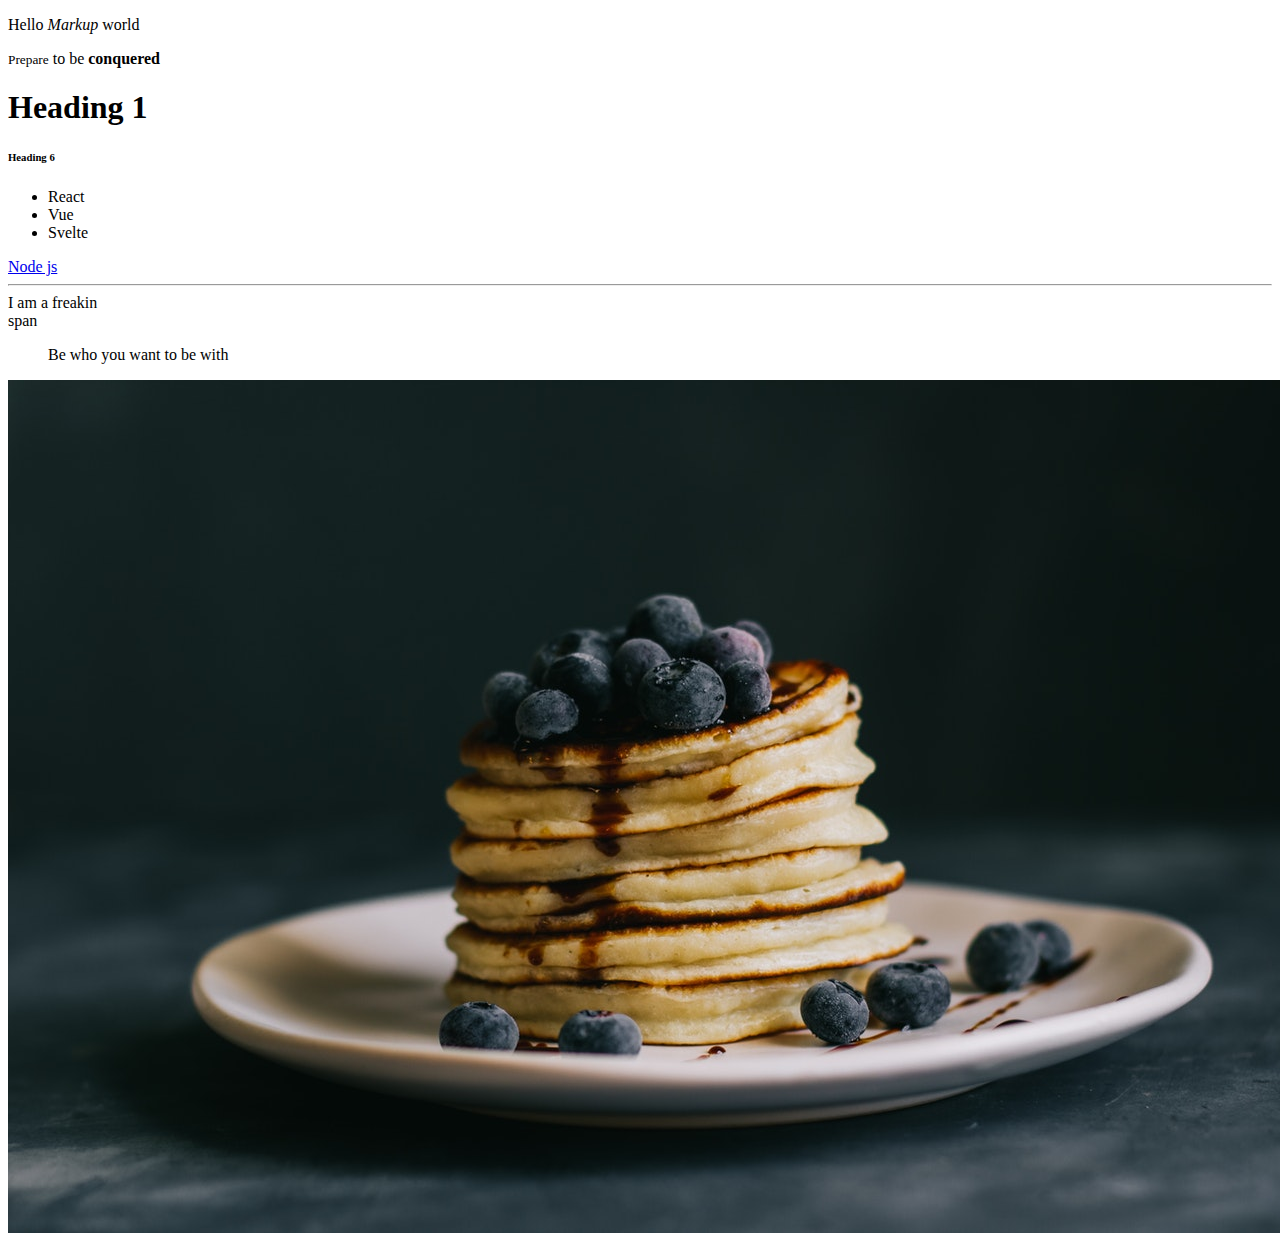
<file: Part 1/index.html>
<!DOCTYPE html>
<html>
    <head>
        <title>Learning HTML</title>
    </head>
    <body>
        <div>
            <p>Hello <em>Markup</em> world</p>
            <p><small>Prepare</small> to be <strong>conquered</strong> </p>
        </div>

        <div>
            <h1>Heading 1</h1>
            <h6>Heading 6</h6>
        </div>
        <div>
        <ul>
            <li>React</li>
            <li>Vue</li>
            <li>Svelte</li>
        </ul>
        </div>

        <!-- <div>
        <ol>
            <li>React</li>
            <li>Vue</li>
            <li>Svelte</li>
        </ol>
        </div> -->
        <a href="https://nodejs.org/en/"> Node js</a>
        <hr>
        <span>I am a freakin <br> span</span>
        <blockquote cite="Random insta influencer">
            Be who you want to be with
        </blockquote>
        <img src="../images/pexels-marta-dzedyshko-6341415 (1).jpg" alt="High res pic of pancakes" srcset="">
    </body>


</html>
</file>
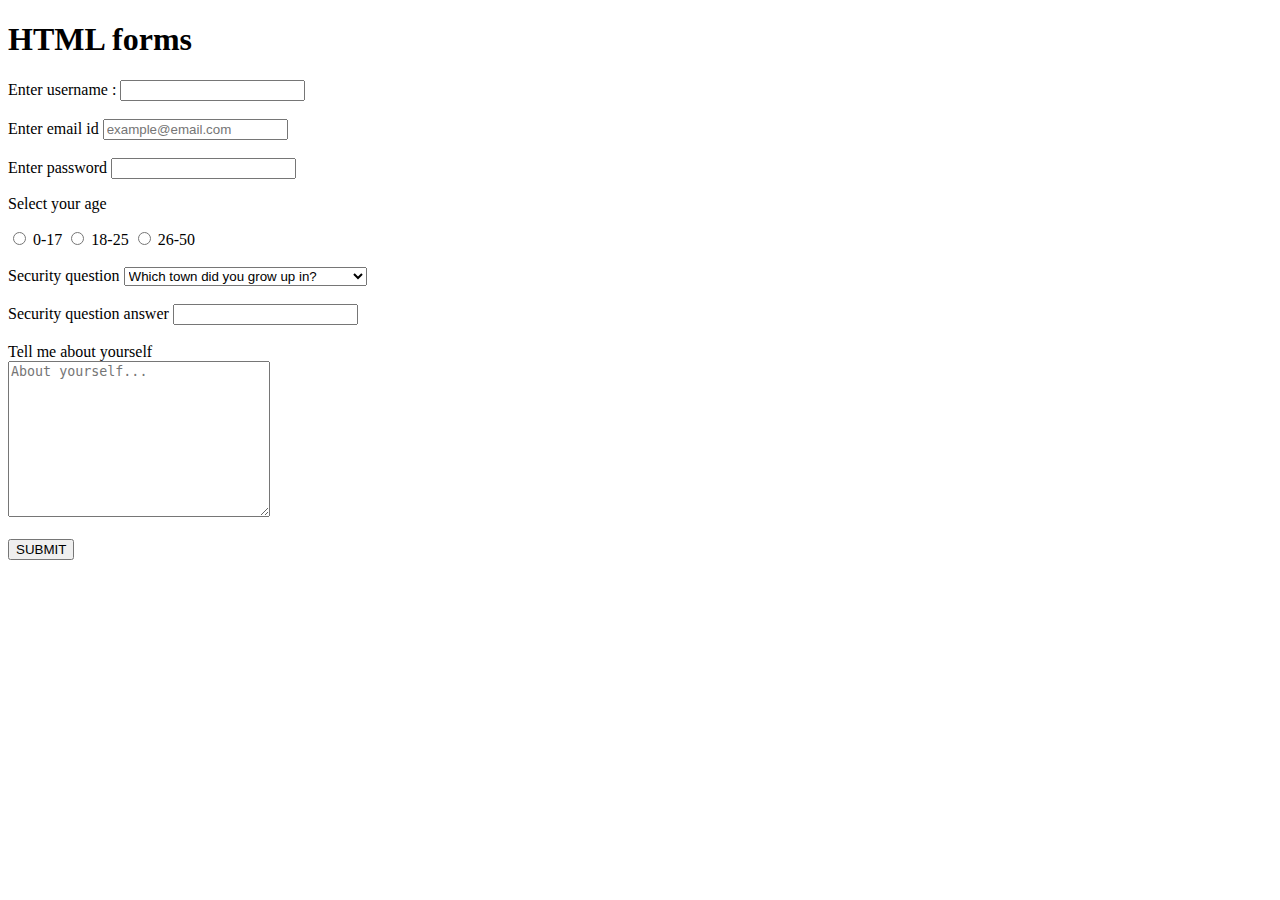
<file: Part 2/index.html>
<!DOCTYPE html>
<html lang="en">
<head>
    <title>HTML forms</title>
</head>
<body>
    <h1>HTML forms</h1>
    <form>
        <label for="username">Enter username :</label>
        <input type="text" id ="username" name="username" required>
        <br><br>
        <label for="email">Enter email id</label>
        <input type="email" id="email" name="email" placeholder="example@email.com" required>
        <br><br>
        <label for="password">Enter password</label>
        <input type="password" id = "password" name="password" required>

        <p>Select your age</p>
        <input type="radio" name = "age" value = "0-17" id = "option1">
        <label for="option1">0-17</label>
        <input type="radio" name = "age" value = "18-25" id = "option2">
        <label for="option2">18-25</label>
        <input type="radio" name = "age" value = "26-50" id = "option3">
        <label for="option3 ">26-50</label>

        <br><br>
        <label for="">Security question</label>
        <select name="question" id="question">
            <option value="q1">Which town did you grow up in?</option>
            <option value="q2">Which was your first car?</option>
            <option value="q3">What is your mother's maiden name?</option>
        </select>
        <br><br>
        <label for="answer">Security question answer</label>
        <input type="text" id = "answer" name="answer">

        <br><br>
        <label for="bio">Tell me about yourself</label>
        <br>
        <textarea name="bio" id="bio" cols="30" rows="10" placeholder="About yourself..."></textarea>
        <br><br>
        <input type="submit" value="SUBMIT">

    </form>
    
</body>
</html>
</file>
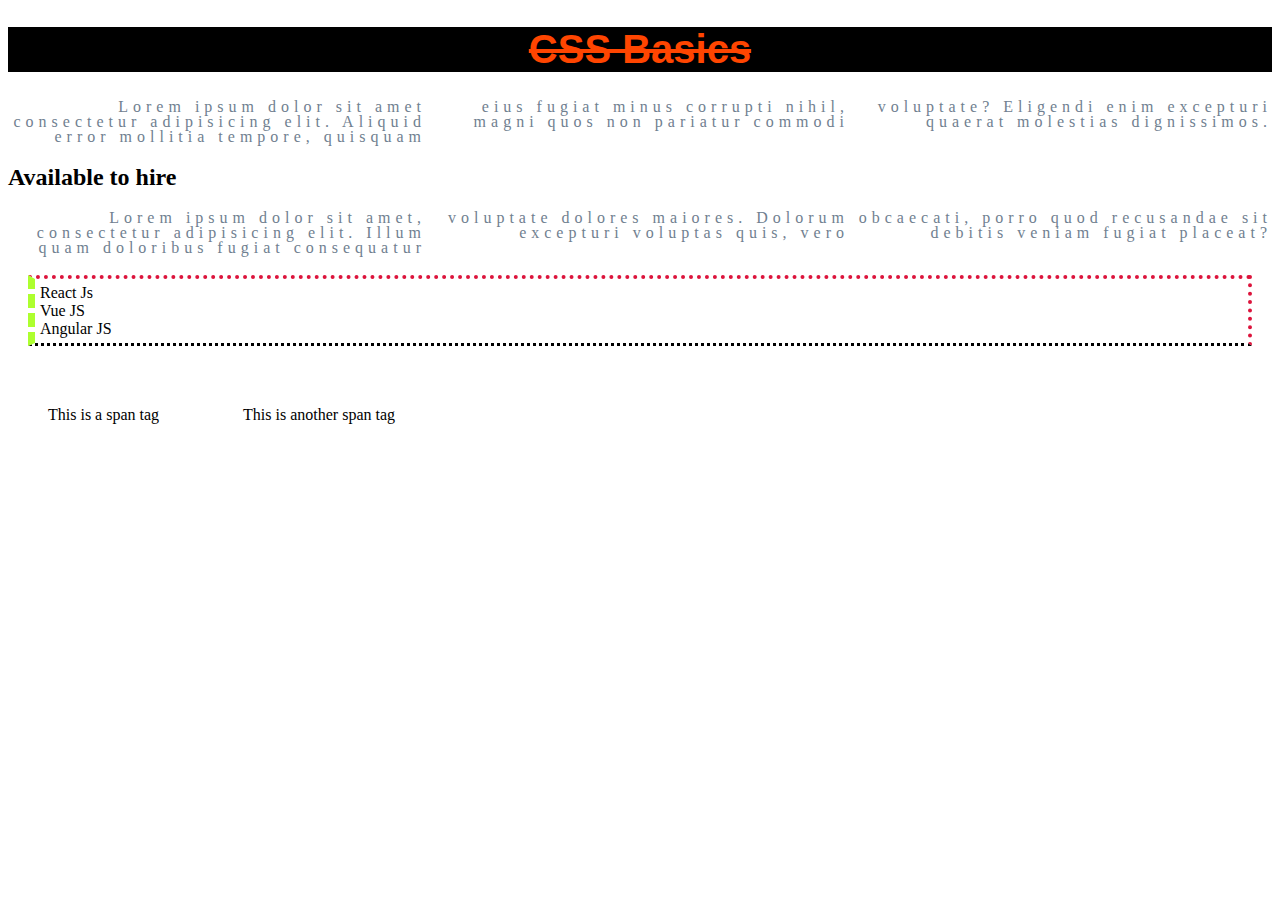
<file: Part 3/index.html>
<!DOCTYPE html>
<html lang="en">
<head>
    <title>CSS Basics</title>
    <link rel="stylesheet" href="style.css">
</head>
<body>
    <h1>CSS Basics</h1>

    <p> Lorem ipsum dolor sit amet consectetur adipisicing elit. Aliquid error mollitia tempore, 
        quisquam eius fugiat minus corrupti nihil, magni quos non pariatur commodi voluptate?
        Eligendi enim excepturi quaerat molestias dignissimos.</p>

    <div>
        <h2>Available to hire</h2>
    
        <p> Lorem ipsum dolor sit amet, consectetur adipisicing elit. 
            Illum quam doloribus fugiat consequatur voluptate dolores maiores.
            Dolorum excepturi voluptas quis, vero obcaecati, 
            porro quod recusandae sit debitis veniam fugiat placeat?</p>
        
        <ul>
            <li>React Js</li>
            <li>Vue JS</li>
            <li>Angular JS</li>
        </ul>
    </div>
    <span>This is a span tag</span>
    <span>This is another span tag</span>
</body>
</html>
</file>
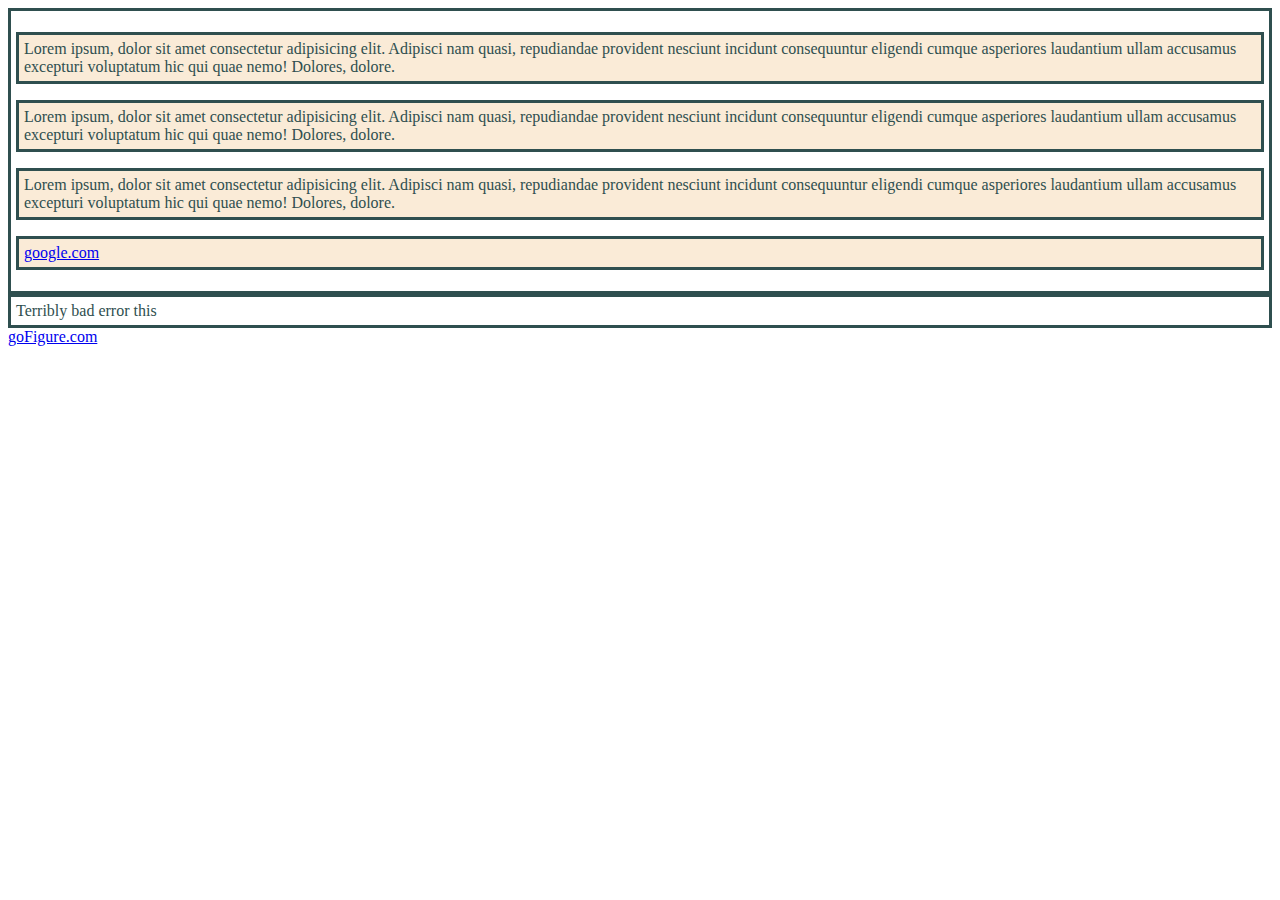
<file: Part 4/index.html>
<!DOCTYPE html>
<html lang="en">
<head>
    <title>CSS Basics 2</title>
    <link rel="stylesheet" href="style_inherit.css">
</head>
<body>
    <div id = "content">
    <p class = "error">Lorem ipsum, dolor sit amet consectetur adipisicing elit.
    Adipisci nam quasi, repudiandae provident nesciunt incidunt consequuntur eligendi 
    cumque asperiores laudantium ullam accusamus excepturi voluptatum hic qui quae nemo! 
    Dolores, dolore.</p>

    <p class = "first">Lorem ipsum, dolor sit amet consectetur adipisicing elit.
        Adipisci nam quasi, repudiandae provident nesciunt incidunt consequuntur eligendi 
        cumque asperiores laudantium ullam accusamus excepturi voluptatum hic qui quae nemo! 
        Dolores, dolore.</p>
    
    <p class="first second">Lorem ipsum, dolor sit amet consectetur adipisicing elit.
        Adipisci nam quasi, repudiandae provident nesciunt incidunt consequuntur eligendi 
        cumque asperiores laudantium ullam accusamus excepturi voluptatum hic qui quae nemo! 
        Dolores, dolore.</p>
    <p><a href="google.com">google.com</a></p>
    </div>
    <div class = "error">Terribly bad error this</div>
    <a href="go figure">goFigure.com</a>
</body>
</html>
</file>
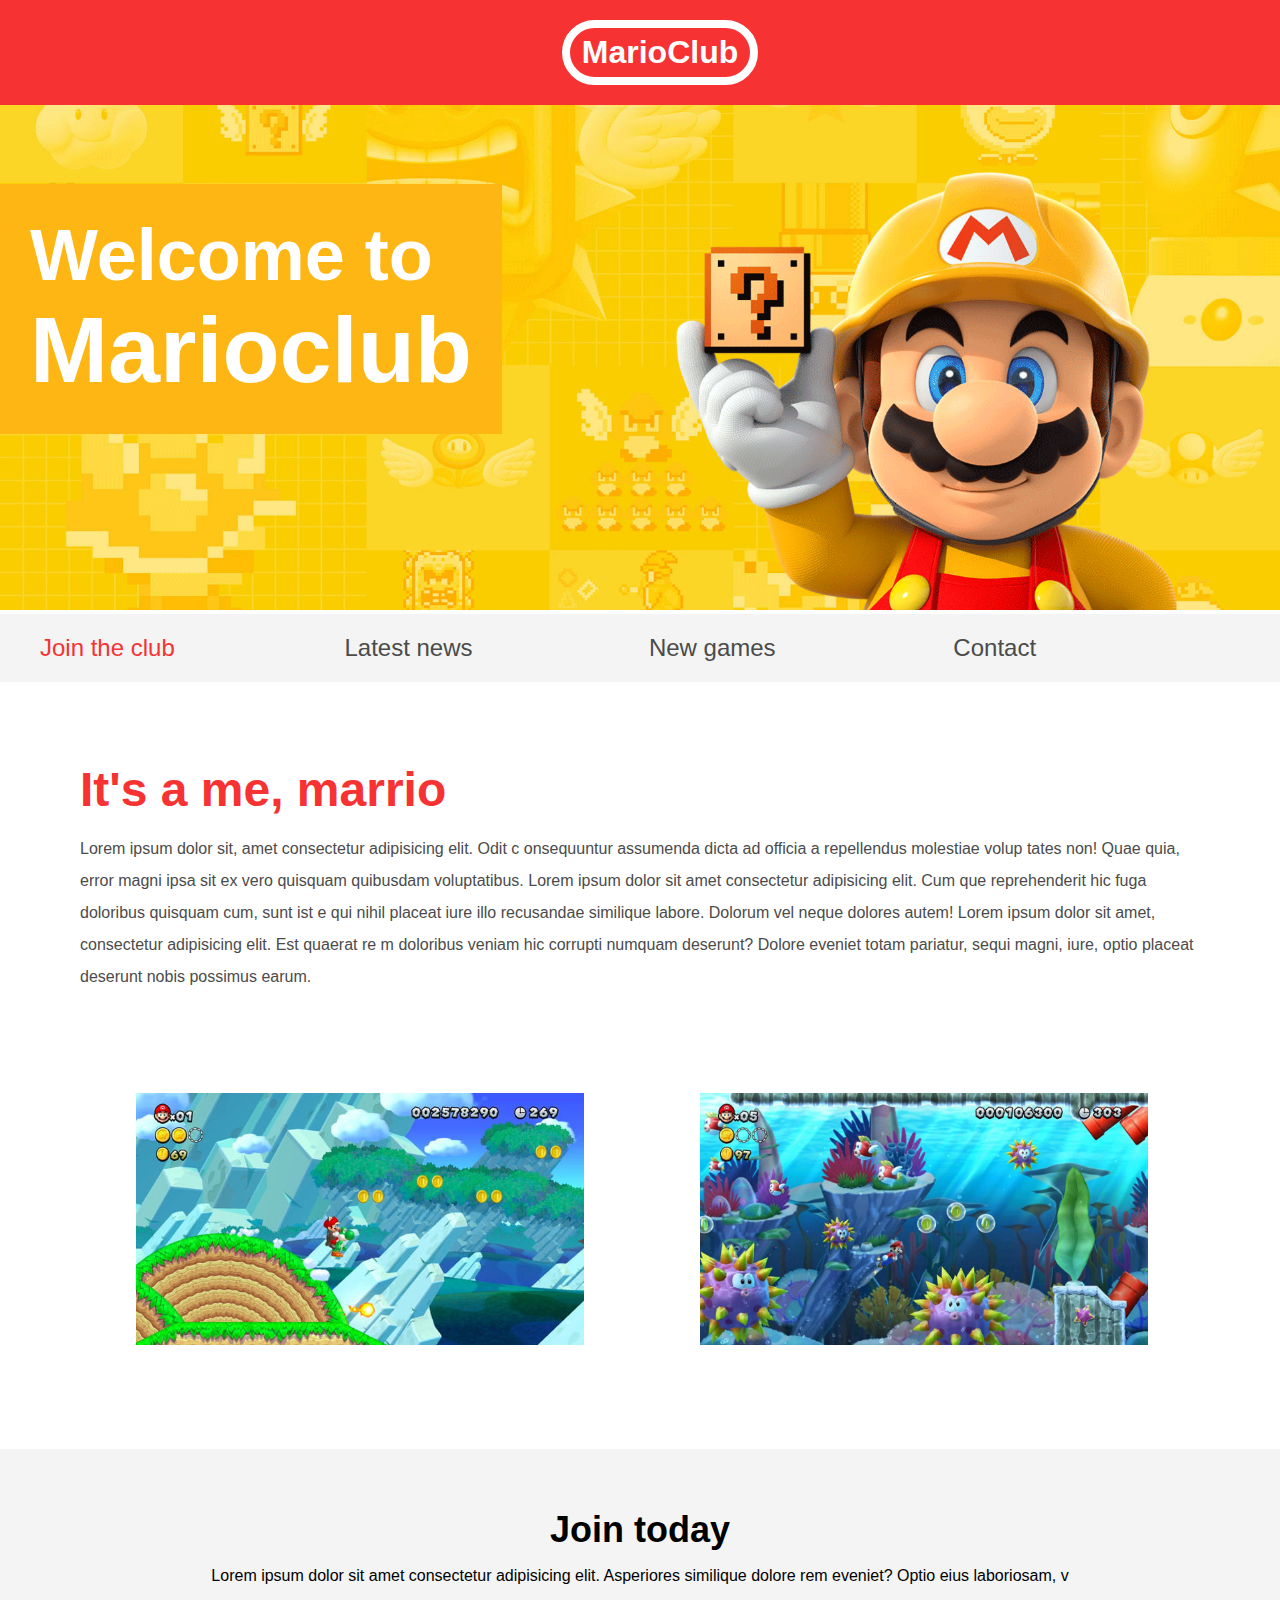
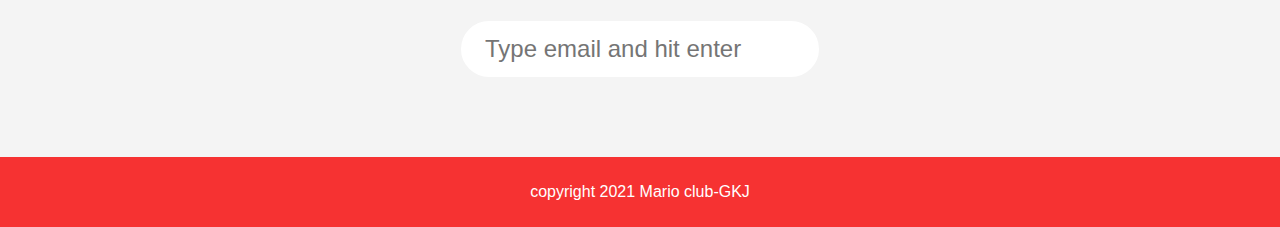
<file: Part 5/index.html>
<!DOCTYPE html>
<html lang="en">
<head>
    <meta name="viewport" content="width=device-width, initial-scale=1.0">
    <link rel="stylesheet" href="style.css">
    <title>Mario club</title>
</head>
<body>
    <header>
        <h1>MarioClub</h1>
    </header>
    <section class="banner">
        <img src="img/banner.png" alt="mario club welcom banner" >
        <div class="welcome">
            <h2>Welcome to <br><span>Marioclub</span></h2>
        </div>
    </section>
    <nav class="main-nav">
        <ul>
            <li><a href="/join.html" class="join">Join the club</a></li>
            <li><a href="/news.html">Latest news</a></li>
            <li><a href="/games.html">New games</a></li>
            <li><a href="/contact.html">Contact</a></li>
        </ul>
    </nav>
    <main>
        <article>
            <h2>It's a me, marrio</h2>
            <p>Lorem ipsum dolor sit, amet consectetur adipisicing elit. Odit c
                onsequuntur assumenda dicta ad officia a repellendus molestiae volup
                tates non! Quae quia, error magni ipsa sit ex vero quisquam quibusdam voluptatibus.
                Lorem ipsum dolor sit amet consectetur adipisicing elit. Cum
                que reprehenderit hic fuga doloribus quisquam cum, sunt ist
                e qui nihil placeat iure illo recusandae similique labore. Dolorum vel neque dolores autem!
                Lorem ipsum dolor sit amet, consectetur adipisicing elit. Est quaerat re
                m doloribus veniam hic corrupti numquam deserunt?
                 Dolore eveniet totam pariatur, sequi magni, iure, optio placeat deserunt nobis possimus earum.
            </p>
        </article>
        <ul class="images">
            <li><img src="img/thumb-1.png" alt="mario thumb 1" ></li>
            <li><img src="img/thumb-2.png" alt="mario-thumb 2"></li>
        </ul>
    </main>
    <section class="join">
        <h2>Join today</h2>
        <p>
            Lorem ipsum dolor sit amet consectetur adipisicing elit. Asperiores 
            similique dolore rem eveniet? Optio eius laboriosam, v
        </p>
        <form>
            <input type="email" name ="email" placeholder ="Type email and hit enter" required>
        </form>
    </section>
    <footer>
        <p class="copyright">copyright 2021 Mario club-GKJ</p>
    </footer>
    
</body>
</html>
</file>
<file: Part 3/style.css>
h1{
    color: orangered;
    background-color: black;
    font-size: 40px;
    text-decoration: line-through;
    font-family: Arial, Helvetica, sans-serif;
    text-align: center;
}
p{
    color: slategray;
    text-align: right;
    line-height: 15px;
    letter-spacing: 5px;
    column-count: 3;
    column-gap: 5px;
}
ul{
    border-width: 4px;
    border-style: dotted;
    border-color: crimson;
    border-left: 7px dashed greenyellow;
    border-bottom: 3px dotted black;
    margin: 20px;
    padding: 5px;
}
li{
    list-style-type:none;
    /*text-shadow: 5px 5px slategray;*/
}
span{
    /*display: block; The inline or block property can be changed from the css*/
    display: inline-block;/*Inline=block is the best of both worlds which means elements can sit 
    on a single line while margin and padding can be treated like that of a block*/
    margin: 20px;
    padding: 20px;
}
/* Margin collapse in block elements and vertical stacking of inline elements*/
</file>
<file: Part 4/style_inherit.css>
/*font styles , colors, weight etc. are inherited by HTML tags while tags like 
  margin, padding border are not
  These can however be inherited using the inherit keyword as done below*/
  

div{
    color:darkslategray;
    border: 3px solid;
    padding: 5px;
}

div p{
    border:inherit;
    padding: inherit;
    background-color: antiquewhite;
}

/* Whatever is declared further down the stylesheet takes precedent but a more specific tag
takes precedence over a less specific tag even if it's higer up*/

p{
    background-color: aqua;
}
</file>
<file: Part 5/style.css>
body, ul, li, h1, h2, a{
    margin: 0;
    padding: 0;
    font-family: arial;
}
header{
    background-color: #F63232 ;
    padding: 20px;
    text-align: center;
    position: fixed;
    width: 100%;
    z-index: 1;
    top: 0;
    left: 0;
}

header h1 {
    color: white;
    border: 8px solid white;
    padding: 6px 12px;
    display: inline-block;
    border-radius: 36px;

}

.banner{
    position: relative;
}
.banner img{
    max-width: 100%;
}
.banner .welcome{
    position: absolute;
    background-color: #FEB614;
    color: white;
    left: 0px;
    top: 30%;
    padding: 30px;
}
.banner h2{
    font-size: 72px;
}
.banner h2 span{
    font-size: 1.3em;
}
nav{
    background-color: #F4F4F4;
    padding: 20px;
    position: sticky;
    top: 106px;
}
nav ul{
    white-space: nowrap;
    max-width: 1200px;
    margin: 0 auto;
}
nav li{
    width: 25%;
    display: inline-block;
    font-size: 24px;
}
nav li a{
    text-decoration: none;
    color: #4B4B4B;
}

nav li a.join{
    color: #F63232;
}
main{
    max-width: 100%;
    width: 1200px;
    margin: 80px auto;
    padding: 0 40px;
    box-sizing: border-box;
}
article h2{
    color: #F63232;
    font-size: 48px;
}
article p{
    line-height: 2em;
    color: #4B4B4B;
}
.images{
    text-align: center;
    margin: 80px 0;
    white-space: nowrap;
}
.images li{
    display: inline-block;
    width: 40%;
    margin: 20px 5%;
}
.images li img{
    max-width: 100%;
}
section.join{
    background: #f4f4f4;
    text-align: center;
    padding: 60px 20px;
}
.join h2{
    font-size: 36px;
}
form input{
    margin: 20px 0;
    padding: 10px 20px;
    font-size: 24px;
    border-radius: 28px;
    border: 4px solid white;
}

footer{
    background: #F63232;
    color: white;
    text-align: center;
    padding: 10px;
}
/* pseudo classes*/
nav li a:hover{
    text-decoration: underline;
}

.images li:hover{
    position: relative;
    top: -4px;
}

form input:focus{
    border: dashed #4B4B4B;
    outline: none;
}

form input:valid{
    border: 4px solid #71d300;
}
section.join p::selection{
    background-color: aqua;
    color: black;
}
</file>
